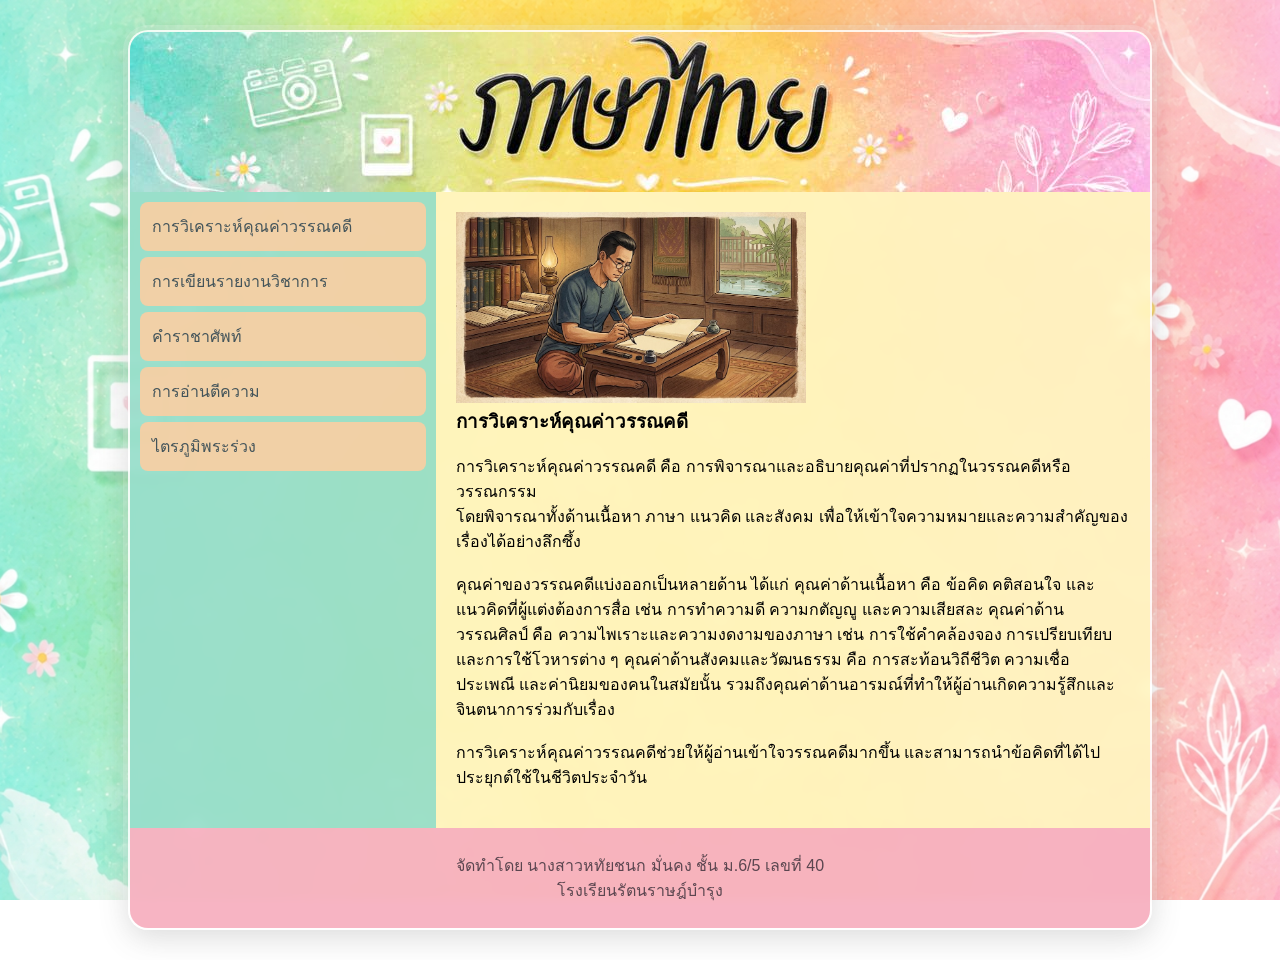
<file: index.html>
<!DOCTYPE html>
<html lang="th">
<head>
	<link rel="stylesheet" href="mystyle.css">
	<meta charset="utf-8">
	<title>การวิเคราะห์คุณค่าวรรณคดี</title>
</head>
<body>
	<div class="container">
<header>
</header>
<section>
	<nav>
		<ul style="list-style-type:none;margin:0;padding=0;">
		<li><a href="index.html">การวิเคราะห์คุณค่าวรรณคดี</a></li>
		<li><a href="p2.html">การเขียนรายงานวิชาการ</a></li>
		<li><a href="p3.html">คำราชาศัพท์</a></li>
		<li><a href="p4.html">การอ่านตีความ</a></li>
		<li><a href="p5.html">ไตรภูมิพระร่วง</a></li>
	</ul>
</nav>
<article>
  
<img src="images/p1.jpg" style="width:350px;">
<h1>การวิเคราะห์คุณค่าวรรณคดี</h1>
             <br><p>การวิเคราะห์คุณค่าวรรณคดี คือ การพิจารณาและอธิบายคุณค่าที่ปรากฏในวรรณคดีหรือวรรณกรรม <p>โดยพิจารณาทั้งด้านเนื้อหา ภาษา แนวคิด และสังคม เพื่อให้เข้าใจความหมายและความสำคัญของเรื่องได้อย่างลึกซึ้ง</br>

<br><p>คุณค่าของวรรณคดีแบ่งออกเป็นหลายด้าน ได้แก่ คุณค่าด้านเนื้อหา คือ ข้อคิด คติสอนใจ และแนวคิดที่ผู้แต่งต้องการสื่อ เช่น การทำความดี ความกตัญญู และความเสียสละ คุณค่าด้านวรรณศิลป์ คือ ความไพเราะและความงดงามของภาษา เช่น การใช้คำคล้องจอง การเปรียบเทียบ และการใช้โวหารต่าง ๆ คุณค่าด้านสังคมและวัฒนธรรม คือ การสะท้อนวิถีชีวิต ความเชื่อ ประเพณี และค่านิยมของคนในสมัยนั้น รวมถึงคุณค่าด้านอารมณ์ที่ทำให้ผู้อ่านเกิดความรู้สึกและจินตนาการร่วมกับเรื่อง</p></br>

การวิเคราะห์คุณค่าวรรณคดีช่วยให้ผู้อ่านเข้าใจวรรณคดีมากขึ้น และสามารถนำข้อคิดที่ได้ไปประยุกต์ใช้ในชีวิตประจำวัน</p></br>
      </article>
</section>
<footer>
	<p>จัดทำโดย นางสาวหทัยชนก มั่นคง ชั้น ม.6/5 เลขที่ 40 <br>โรงเรียนรัตนราษฎ์บำรุง</p>
</footer>
</div>
</body>
</html>
</file>
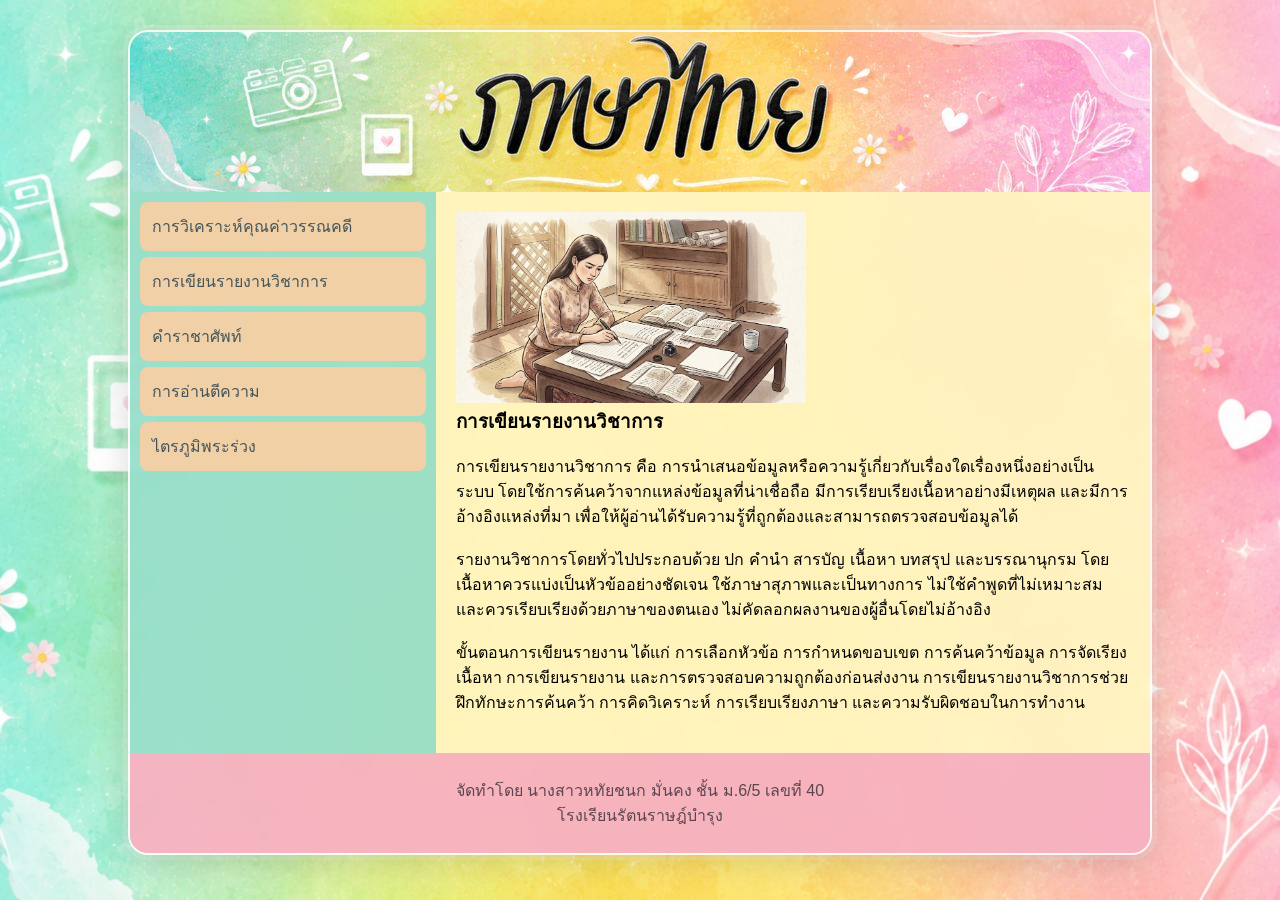
<file: p2.html>
<!DOCTYPE html>
<html lang="th">
<head>
<meta charset="utf-8">
	<link rel="stylesheet" href="mystyle.css">
	<title>การเขียนรายงานวิชาการ</title>
<style>
*{
      box-sizing: border-box;
      margin: 0;}
</style>
</head>
<body>
	<div class="container">
<header>
</header>
<section>
	<nav>
		<ul style="list-style-type:none;margin:0;padding=0;">
		<li><a href="index.html">การวิเคราะห์คุณค่าวรรณคดี</a></li>
		<li><a href="p2.html">การเขียนรายงานวิชาการ</a></li>
		<li><a href="p3.html">คำราชาศัพท์</a></li>
		<li><a href="p4.html">การอ่านตีความ</a></li>
		<li><a href="p5.html">ไตรภูมิพระร่วง</a></li>
	</ul>
</nav>
<article>

    <img src="images/p2.jpg" style="width:350px;">

<h1>การเขียนรายงานวิชาการ</h1>
<br><p>การเขียนรายงานวิชาการ คือ การนำเสนอข้อมูลหรือความรู้เกี่ยวกับเรื่องใดเรื่องหนึ่งอย่างเป็นระบบ โดยใช้การค้นคว้าจากแหล่งข้อมูลที่น่าเชื่อถือ มีการเรียบเรียงเนื้อหาอย่างมีเหตุผล และมีการอ้างอิงแหล่งที่มา เพื่อให้ผู้อ่านได้รับความรู้ที่ถูกต้องและสามารถตรวจสอบข้อมูลได้</br></p>

<br><p>รายงานวิชาการโดยทั่วไปประกอบด้วย ปก คำนำ สารบัญ เนื้อหา บทสรุป และบรรณานุกรม โดยเนื้อหาควรแบ่งเป็นหัวข้ออย่างชัดเจน ใช้ภาษาสุภาพและเป็นทางการ ไม่ใช้คำพูดที่ไม่เหมาะสม และควรเรียบเรียงด้วยภาษาของตนเอง ไม่คัดลอกผลงานของผู้อื่นโดยไม่อ้างอิง</br></p>

<br><p>ขั้นตอนการเขียนรายงาน ได้แก่ การเลือกหัวข้อ การกำหนดขอบเขต การค้นคว้าข้อมูล การจัดเรียงเนื้อหา การเขียนรายงาน และการตรวจสอบความถูกต้องก่อนส่งงาน การเขียนรายงานวิชาการช่วยฝึกทักษะการค้นคว้า การคิดวิเคราะห์ การเรียบเรียงภาษา และความรับผิดชอบในการทำงาน</br></p>
</p></br>
</article>
</section>
<footer>
	<p>จัดทำโดย นางสาวหทัยชนก มั่นคง ชั้น ม.6/5 เลขที่ 40 <br>โรงเรียนรัตนราษฎ์บำรุง</p>
</footer>
</div>
</body>
</html>
</file>
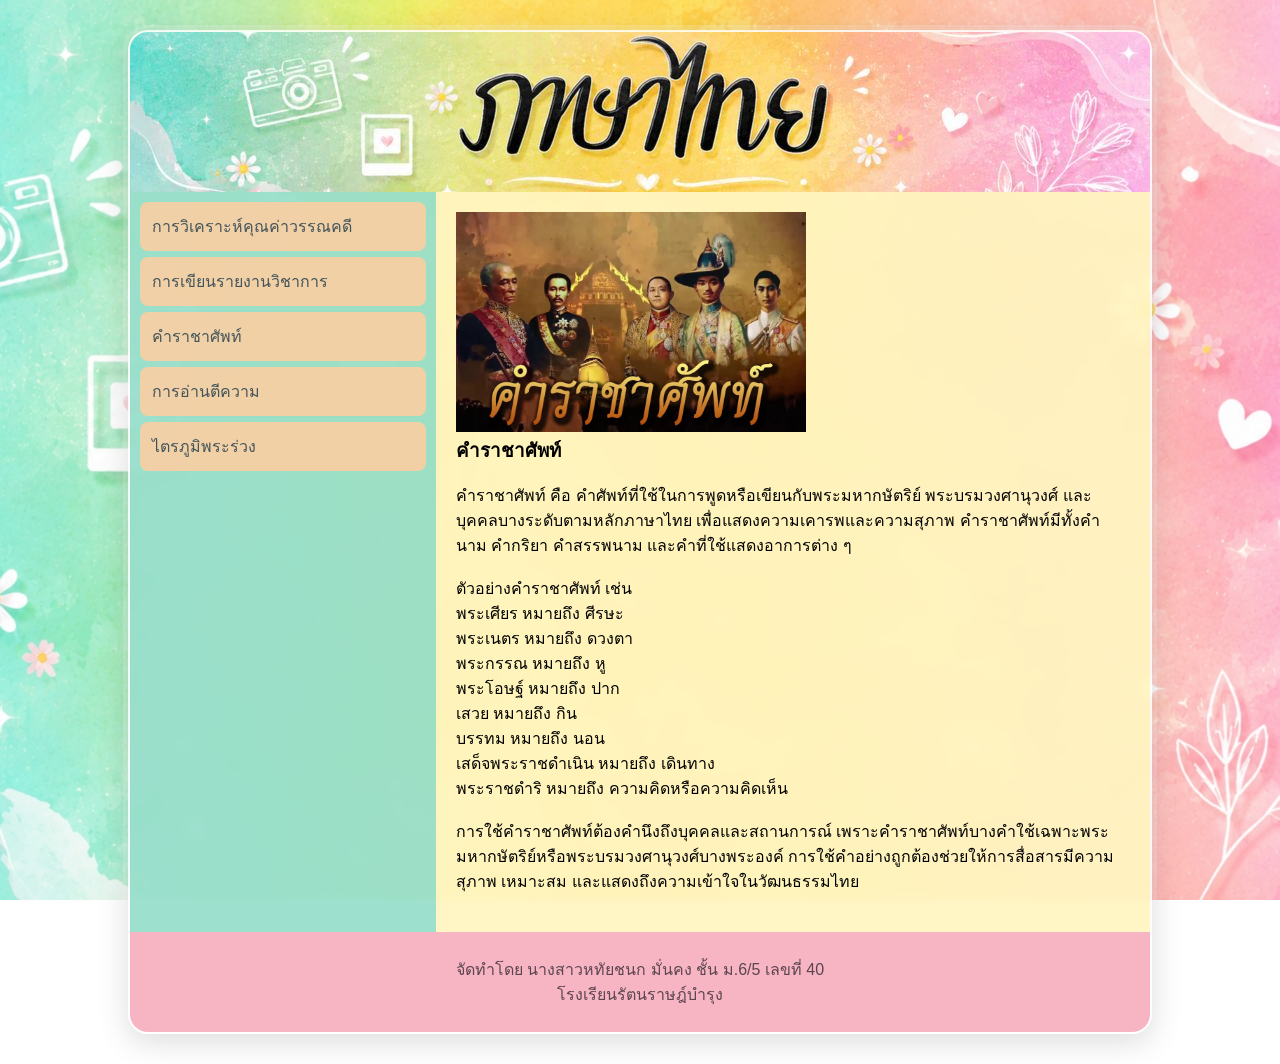
<file: p3.html>
<!DOCTYPE html>
<html lang="th">
<head>
<meta charset="utf-8">
	<link rel="stylesheet" href="mystyle.css">
	<title>คำราชาศัพท์</title>
<style>
*{
      box-sizing: border-box;
      margin: 0;}
</style>
</head>
<body>
	<div class="container">
<header>
</header>
<section>
	<nav>
		<ul style="list-style-type:none;margin:0;padding=0;">
		<li><a href="index.html">การวิเคราะห์คุณค่าวรรณคดี</a></li>
		<li><a href="p2.html">การเขียนรายงานวิชาการ</a></li>
		<li><a href="p3.html">คำราชาศัพท์</a></li>
		<li><a href="p4.html">การอ่านตีความ</a></li>
		<li><a href="p5.html">ไตรภูมิพระร่วง</a></li>
	</ul>
</nav>
<article>
    <img src="images/p3.jpg" style="width:350px;">

<h1>คำราชาศัพท์</h1>
<br><p>คำราชาศัพท์ คือ คำศัพท์ที่ใช้ในการพูดหรือเขียนกับพระมหากษัตริย์ พระบรมวงศานุวงศ์ และบุคคลบางระดับตามหลักภาษาไทย เพื่อแสดงความเคารพและความสุภาพ คำราชาศัพท์มีทั้งคำนาม คำกริยา คำสรรพนาม และคำที่ใช้แสดงอาการต่าง ๆ</br></p>

<br><p>ตัวอย่างคำราชาศัพท์ เช่น <br><p>พระเศียร หมายถึง ศีรษะ <br><p>พระเนตร หมายถึง ดวงตา <br><p>พระกรรณ หมายถึง หู <br><p>พระโอษฐ์ หมายถึง ปาก <br><p>เสวย หมายถึง กิน <br><p>บรรทม หมายถึง นอน <br><p>เสด็จพระราชดำเนิน หมายถึง เดินทาง <br><p>พระราชดำริ หมายถึง ความคิดหรือความคิดเห็น</br></p>

<br><p>การใช้คำราชาศัพท์ต้องคำนึงถึงบุคคลและสถานการณ์ เพราะคำราชาศัพท์บางคำใช้เฉพาะพระมหากษัตริย์หรือพระบรมวงศานุวงศ์บางพระองค์ การใช้คำอย่างถูกต้องช่วยให้การสื่อสารมีความสุภาพ เหมาะสม และแสดงถึงความเข้าใจในวัฒนธรรมไทย
</p></br>
</article>
</section>
<footer>
	<p>จัดทำโดย นางสาวหทัยชนก มั่นคง ชั้น ม.6/5 เลขที่ 40 <br>โรงเรียนรัตนราษฎ์บำรุง</p>
</footer>
</div>
</body>
</html>
</file>
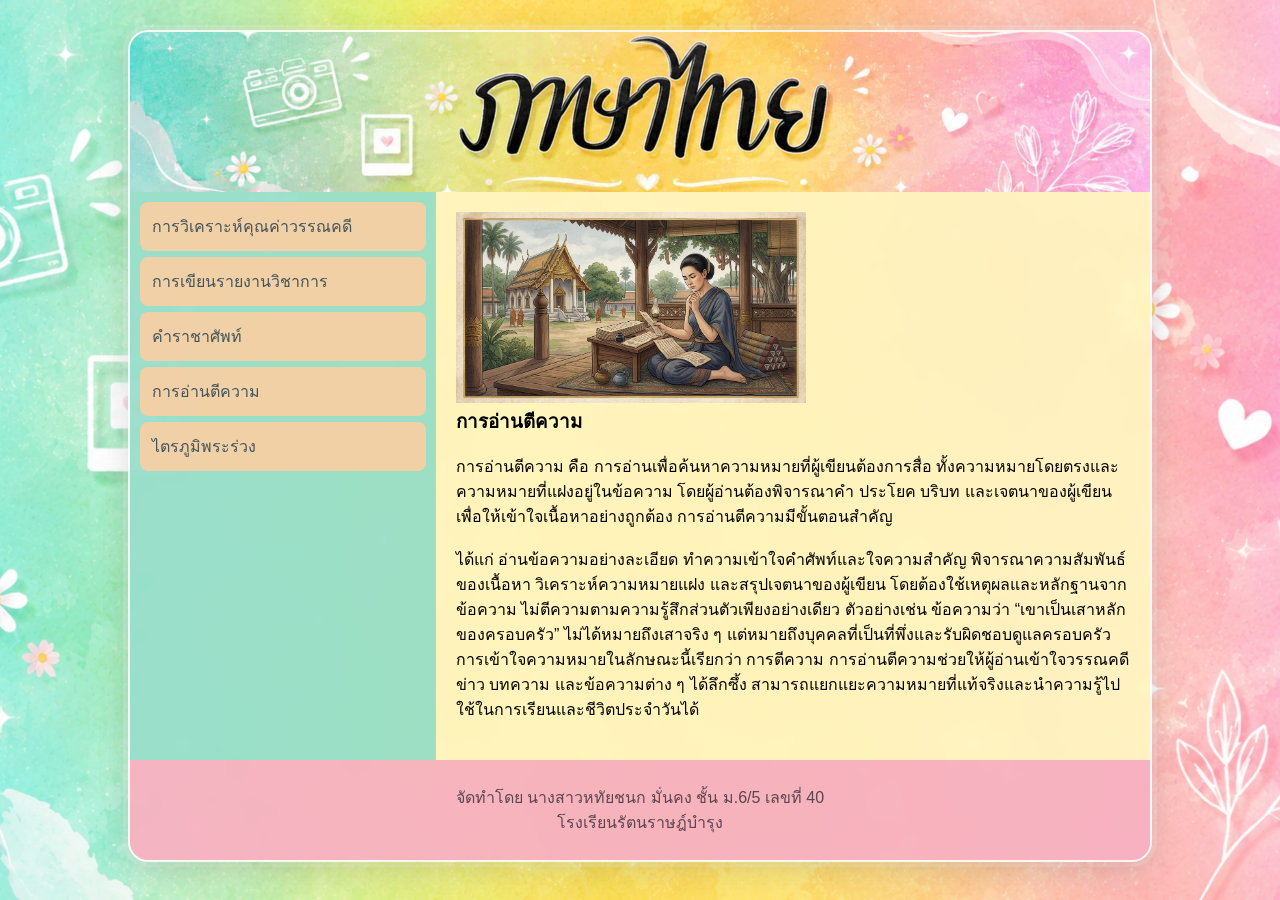
<file: p4.html>
<!DOCTYPE html>
<html lang="th">
<head>
<meta charset="utf-8">
	<link rel="stylesheet" href="mystyle.css">
	<title>การอ่านตีความ</title>
<style>
*{
      box-sizing: border-box;
      margin: 0;}
</style>
</head>
<body>
	<div class="container">
<header>
</header>
<section>
	<nav>
		<ul style="list-style-type:none;margin:0;padding=0;">
		<li><a href="index.html">การวิเคราะห์คุณค่าวรรณคดี</a></li>
		<li><a href="p2.html">การเขียนรายงานวิชาการ</a></li>
		<li><a href="p3.html">คำราชาศัพท์</a></li>
		<li><a href="p4.html">การอ่านตีความ</a></li>
		<li><a href="p5.html">ไตรภูมิพระร่วง</a></li>
	</ul>
</nav>
<article>
    <img src="images/p4.jpg" style="width:350px;">

<h1>การอ่านตีความ</h1>
<br><p>การอ่านตีความ คือ การอ่านเพื่อค้นหาความหมายที่ผู้เขียนต้องการสื่อ ทั้งความหมายโดยตรงและความหมายที่แฝงอยู่ในข้อความ โดยผู้อ่านต้องพิจารณาคำ ประโยค บริบท และเจตนาของผู้เขียน เพื่อให้เข้าใจเนื้อหาอย่างถูกต้อง

การอ่านตีความมีขั้นตอนสำคัญ 
<p><br>ได้แก่ อ่านข้อความอย่างละเอียด ทำความเข้าใจคำศัพท์และใจความสำคัญ พิจารณาความสัมพันธ์ของเนื้อหา วิเคราะห์ความหมายแฝง และสรุปเจตนาของผู้เขียน โดยต้องใช้เหตุผลและหลักฐานจากข้อความ ไม่ตีความตามความรู้สึกส่วนตัวเพียงอย่างเดียว

ตัวอย่างเช่น ข้อความว่า “เขาเป็นเสาหลักของครอบครัว” ไม่ได้หมายถึงเสาจริง ๆ แต่หมายถึงบุคคลที่เป็นที่พึ่งและรับผิดชอบดูแลครอบครัว การเข้าใจความหมายในลักษณะนี้เรียกว่า การตีความ

การอ่านตีความช่วยให้ผู้อ่านเข้าใจวรรณคดี ข่าว บทความ และข้อความต่าง ๆ ได้ลึกซึ้ง สามารถแยกแยะความหมายที่แท้จริงและนำความรู้ไปใช้ในการเรียนและชีวิตประจำวันได้
</p></br>
</article>
</section>
<footer>
	<p>จัดทำโดย นางสาวหทัยชนก มั่นคง ชั้น ม.6/5 เลขที่ 40 <br>โรงเรียนรัตนราษฎ์บำรุง</p>
</footer>
</div>
</body>
</html>
</file>
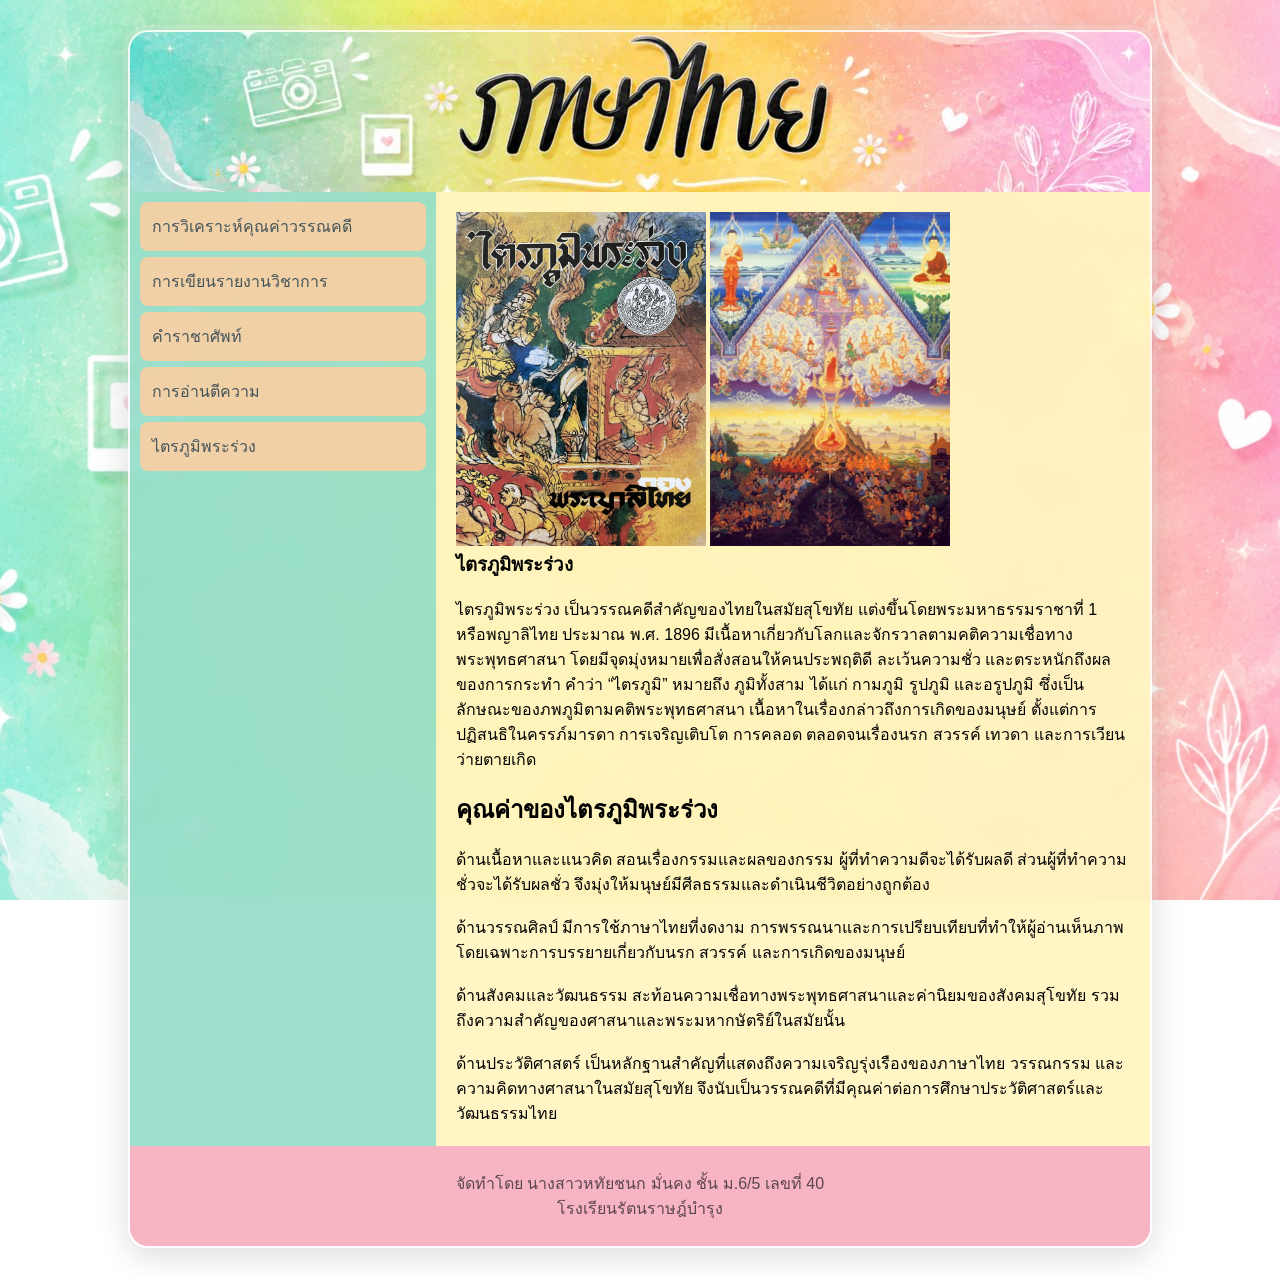
<file: p5.html>
<!DOCTYPE html>
<html lang="th">
<head>
<meta charset="utf-8">
	<link rel="stylesheet" href="mystyle.css">
	<title>ไตรภูมิพระร่วง</title>
<style>
*{
      box-sizing: border-box;
      margin: 0;}
</style>
</head>
<body>
	<div class="container">
<header>
</header>
<section>
	<nav>
		<ul style="list-style-type:none;margin:0;padding=0;">
		<li><a href="index.html">การวิเคราะห์คุณค่าวรรณคดี</a></li>
		<li><a href="p2.html">การเขียนรายงานวิชาการ</a></li>
		<li><a href="p3.html">คำราชาศัพท์</a></li>
		<li><a href="p4.html">การอ่านตีความ</a></li>
		<li><a href="p5.html">ไตรภูมิพระร่วง</a></li>
	</ul>
</nav>
<article>
<img src="images/p5.jpg" style="width:250px;">
<img src="images/p51.jpg" style="width:240px;">
<h1>ไตรภูมิพระร่วง</h1>
<br><p>ไตรภูมิพระร่วง เป็นวรรณคดีสำคัญของไทยในสมัยสุโขทัย แต่งขึ้นโดยพระมหาธรรมราชาที่ 1 หรือพญาลิไทย ประมาณ พ.ศ. 1896 มีเนื้อหาเกี่ยวกับโลกและจักรวาลตามคติความเชื่อทางพระพุทธศาสนา โดยมีจุดมุ่งหมายเพื่อสั่งสอนให้คนประพฤติดี ละเว้นความชั่ว และตระหนักถึงผลของการกระทำ

คำว่า “ไตรภูมิ” หมายถึง ภูมิทั้งสาม ได้แก่ กามภูมิ รูปภูมิ และอรูปภูมิ ซึ่งเป็นลักษณะของภพภูมิตามคติพระพุทธศาสนา เนื้อหาในเรื่องกล่าวถึงการเกิดของมนุษย์ ตั้งแต่การปฏิสนธิในครรภ์มารดา การเจริญเติบโต การคลอด ตลอดจนเรื่องนรก สวรรค์ เทวดา และการเวียนว่ายตายเกิด</p></br>

<h2>คุณค่าของไตรภูมิพระร่วง</h2>

<br><p>ด้านเนื้อหาและแนวคิด สอนเรื่องกรรมและผลของกรรม ผู้ที่ทำความดีจะได้รับผลดี ส่วนผู้ที่ทำความชั่วจะได้รับผลชั่ว จึงมุ่งให้มนุษย์มีศีลธรรมและดำเนินชีวิตอย่างถูกต้อง</br>

<br><p>ด้านวรรณศิลป์ มีการใช้ภาษาไทยที่งดงาม การพรรณนาและการเปรียบเทียบที่ทำให้ผู้อ่านเห็นภาพ โดยเฉพาะการบรรยายเกี่ยวกับนรก สวรรค์ และการเกิดของมนุษย์</br>

<br><p>ด้านสังคมและวัฒนธรรม สะท้อนความเชื่อทางพระพุทธศาสนาและค่านิยมของสังคมสุโขทัย รวมถึงความสำคัญของศาสนาและพระมหากษัตริย์ในสมัยนั้น</br>

<br><p>ด้านประวัติศาสตร์ เป็นหลักฐานสำคัญที่แสดงถึงความเจริญรุ่งเรืองของภาษาไทย วรรณกรรม และความคิดทางศาสนาในสมัยสุโขทัย จึงนับเป็นวรรณคดีที่มีคุณค่าต่อการศึกษาประวัติศาสตร์และวัฒนธรรมไทย</br>
</article>
</section>
<footer>
	<p>จัดทำโดย นางสาวหทัยชนก มั่นคง ชั้น ม.6/5 เลขที่ 40 <br>โรงเรียนรัตนราษฎ์บำรุง</p>
</footer>
</div>
</body>
</html>
</file>
<file: mystyle.css>
* {
    box-sizing: border-box;
    margin: 0;
    padding: 0;
}

body {
    background-image: url("images/พื้นหลัง.jpg");
    background-size: cover;
    background-position: center;
    background-attachment: fixed;
    font-family: Arial, sans-serif;
}

.container {
    width: 1024px;
    margin: 30px auto;
    background: rgba(255, 255, 255, 0.45);
    border: 2px solid rgba(255, 255, 255, 0.7);
    border-radius: 20px;
    overflow: hidden;
    box-shadow:
        0 8px 30px rgba(80, 80, 80, 0.2),
        0 0 0 5px rgba(255, 255, 255, 0.18);
    backdrop-filter: blur(5px);
}

header {
    background-image: url("images/header.jpg");
    height: 160px;
    background-size: cover;
    background-position: center;
}

section {
    display: flex;
}

nav {
    background-color: rgba(145, 220, 200, 0.88);
    width: 30%;
    padding: 10px;
}

article {
    background-color: rgba(255, 244, 190, 0.88);
    width: 70%;
    padding: 20px;
}

footer {
    background-color: rgba(247, 174, 190, 0.92);
    color: #5b4650;
    text-align: center;
    padding: 25px;
}

a:link {
    color: #43545a;
    text-decoration: none;
    background-color: rgba(255, 205, 160, 0.85);
    display: block;
    width: 100%;
    padding: 12px;
    margin-bottom: 6px;
    border-radius: 8px;
    transition: 0.2s;
}

a:visited {
    color: #43545a;
}

a:hover {
    color: #ffffff;
    background-color: #e99bb5;
}

a:active {
    color: #ffffff;
    background-color: #d98aa7;
}
</file>
